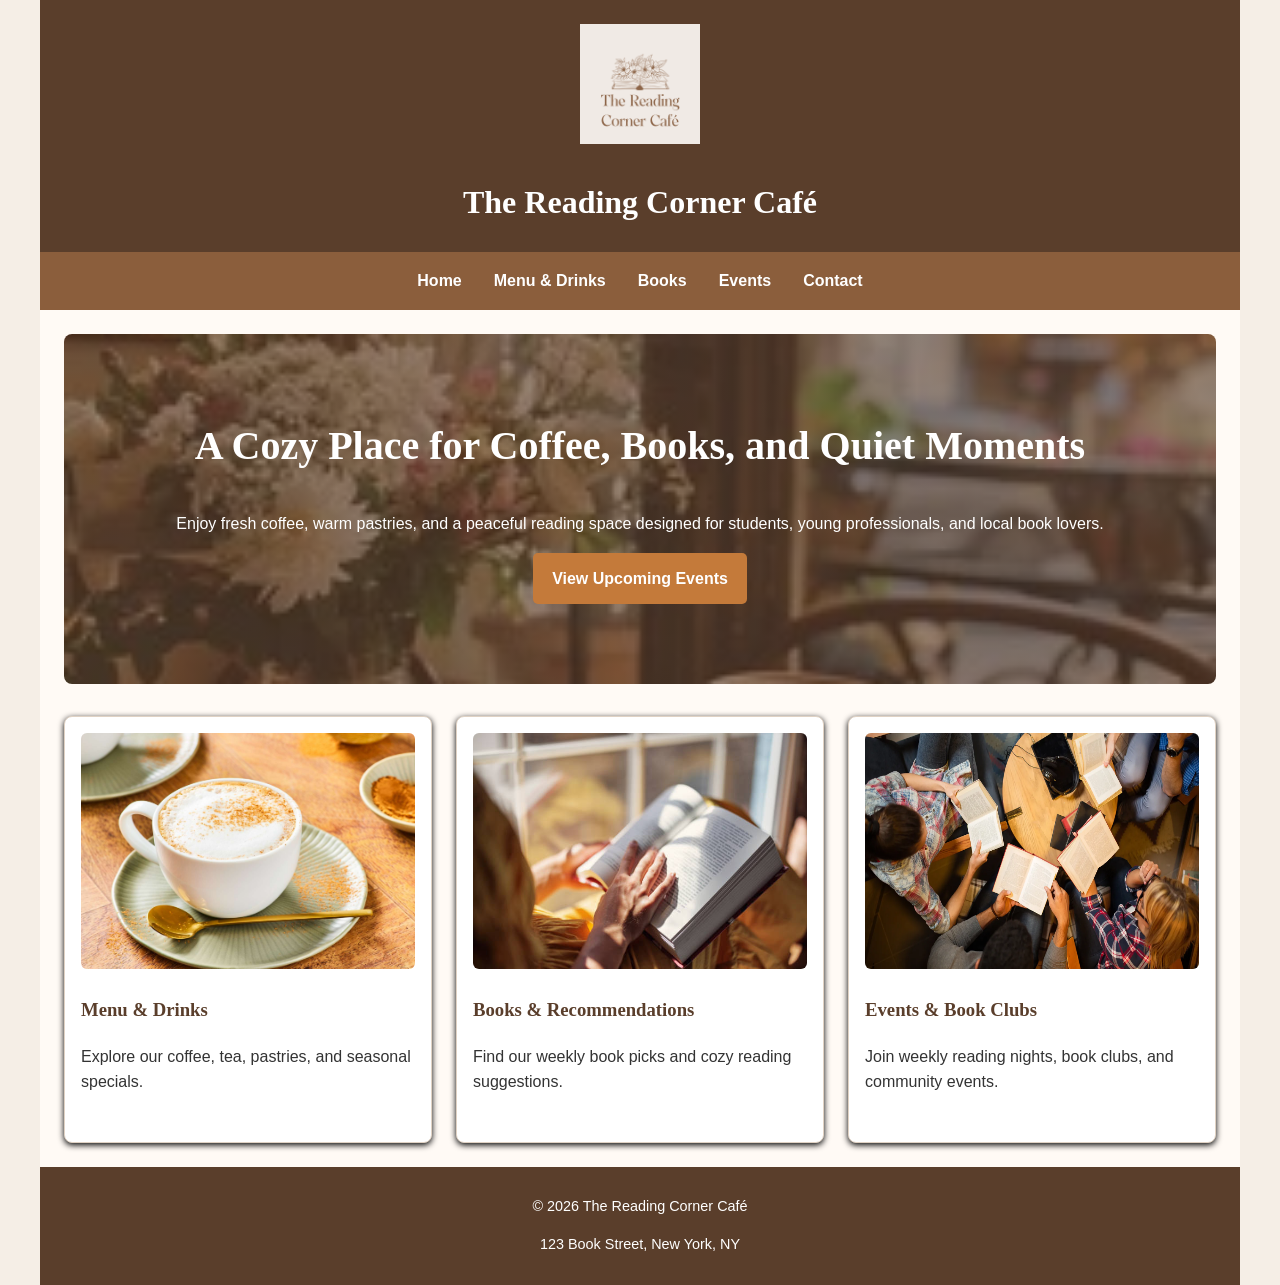
<file: index.html>
<!DOCTYPE html>
<html lang="en">
<head>
  <meta charset="utf-8">
  <meta name="viewport" content="width=device-width, initial-scale=1.0">
  <title>The Reading Corner Café :: Home</title>
  <link rel="stylesheet" href="style.css">
  <link rel="icon" href="images/favicon.png">
</head>
<body>
  <div id="wrapper">
    <header>
      <a href="index.html">
        <img src="images/logo.png" alt="The Reading Corner Café logo" class="logo">
      </a>
      <h1>The Reading Corner Café</h1>
    </header>
    <nav>
      <ul>
        <li><a href="index.html">Home</a></li>
        <li><a href="menu.html">Menu & Drinks</a></li>
        <li><a href="books.html">Books</a></li>
        <li><a href="events.html">Events</a></li>
        <li><a href="contact.html">Contact</a></li>
      </ul>
    </nav>

    <main>
      <section class="hero">
        <h2>A Cozy Place for Coffee, Books, and Quiet Moments</h2>
        <p>Enjoy fresh coffee, warm pastries, and a peaceful reading space designed for students, young professionals, and local book lovers.</p>
        <a href="events.html" class="button">View Upcoming Events</a>
      </section>
      <section class="cards">
        <div class="card">
          <img src="images/coffee.jpg" alt="A cup of coffee on a table">
          <h3>Menu & Drinks</h3>
          <p>Explore our coffee, tea, pastries, and seasonal specials.</p>
        </div>

        <div class="card">
          <img src="images/books.jpg" alt="Books on a café table">
          <h3>Books & Recommendations</h3>
          <p>Find our weekly book picks and cozy reading suggestions.</p>
        </div>

        <div class="card">
          <img src="images/event.jpg" alt="People reading books together">
          <h3>Events & Book Clubs</h3>
          <p>Join weekly reading nights, book clubs, and community events.</p>
        </div>
      </section>
    </main>
    <footer>
      <p>&copy; 2026 The Reading Corner Café</p>
      <p>123 Book Street, New York, NY</p>
    </footer>
  </div>
</body>
</html>
</file>
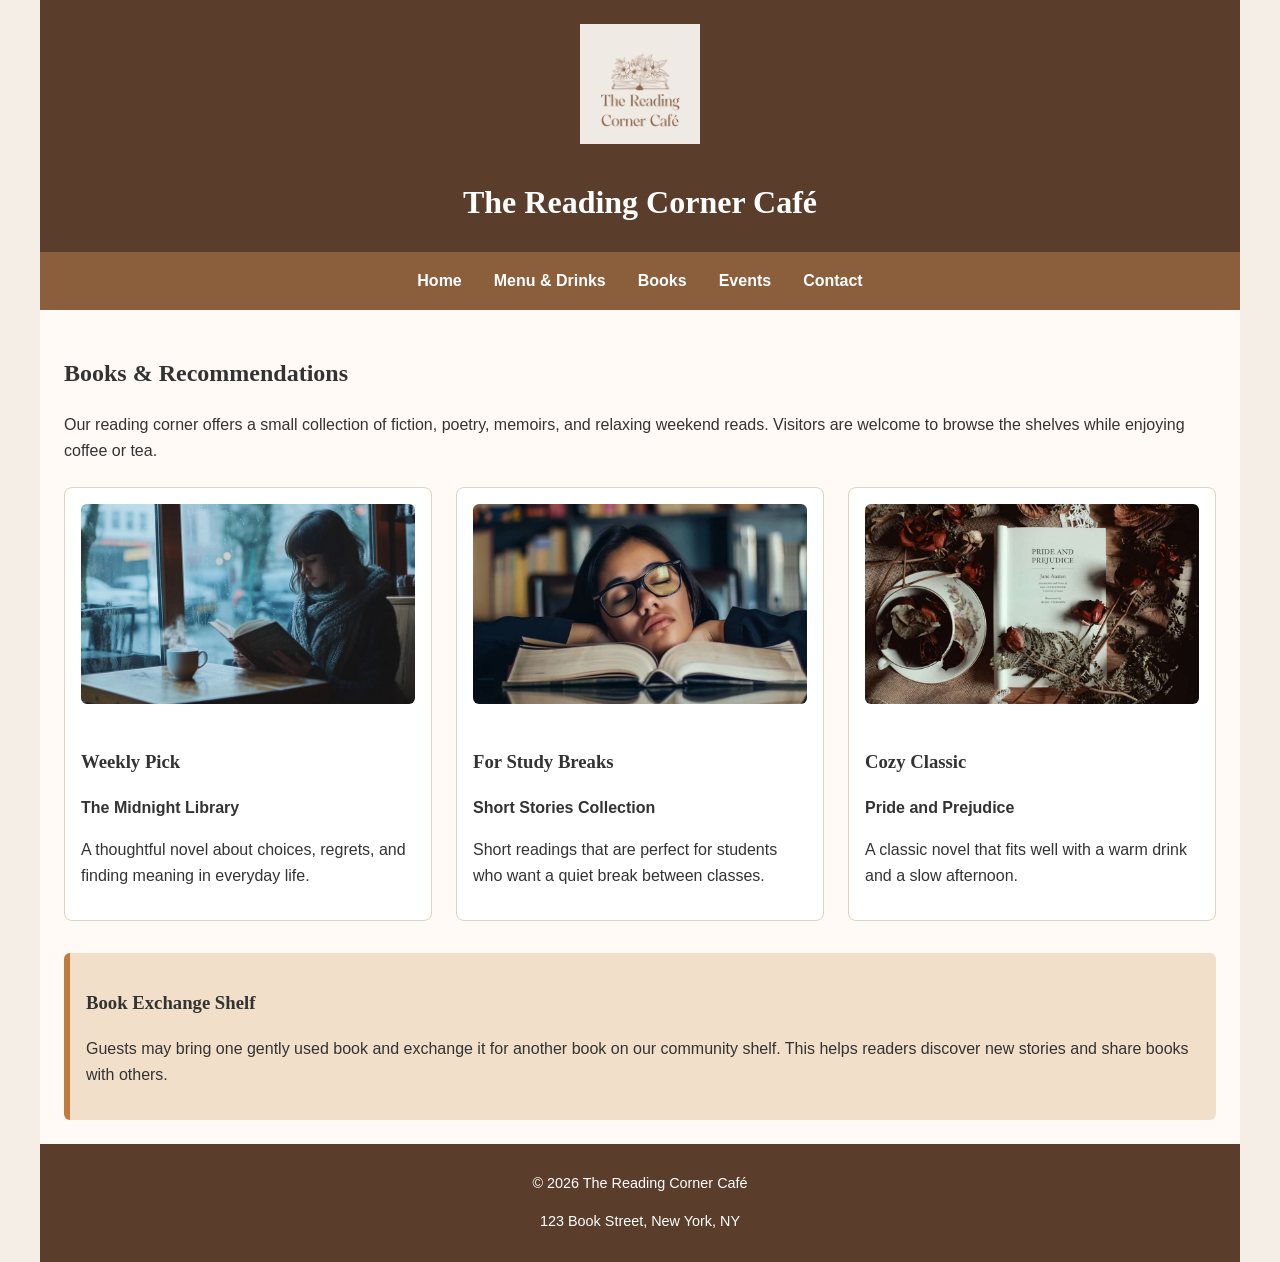
<file: books.html>
<!DOCTYPE html>
<html lang="en">
<head>
  <meta charset="utf-8">
  <meta name="viewport" content="width=device-width, initial-scale=1.0">
  <title>The Reading Corner Café :: Books</title>
  <link rel="stylesheet" href="style.css">
  <link rel="icon" href="images/favicon.png">
</head>
<body>
  <div id="wrapper">

    <header>
      <a href="index.html">
        <img src="images/logo.png" alt="The Reading Corner Café logo" class="logo">
      </a>
      <h1>The Reading Corner Café</h1>
    </header>
    <nav>
      <ul>
        <li><a href="index.html">Home</a></li>
        <li><a href="menu.html">Menu & Drinks</a></li>
        <li><a href="books.html">Books</a></li>
        <li><a href="events.html">Events</a></li>
        <li><a href="contact.html">Contact</a></li>
      </ul>
    </nav>

    <main>
      <h2>Books & Recommendations</h2>
      <p>
        Our reading corner offers a small collection of fiction, poetry, memoirs, and relaxing weekend reads. Visitors are welcome to browse the shelves while enjoying coffee or tea.
      </p>
      <section class="content-grid">
        <div>
          <img src="images/WeeklyPick.jpg" alt="WeeklyPick">
          <h3>Weekly Pick</h3>
          <p><strong>The Midnight Library</strong></p>
          <p>A thoughtful novel about choices, regrets, and finding meaning in everyday life.</p>
        </div>
        <div>
          <img src="images/ForStudyBreaks.jpg" alt="ForStudyBreaks">
          <h3>For Study Breaks</h3>
          <p><strong>Short Stories Collection</strong></p>
          <p>Short readings that are perfect for students who want a quiet break between classes.</p>
        </div>
        <div>
          <img src="images/CozyClassic.jpg" alt="CozyClassic">
          <h3>Cozy Classic</h3>
          <p><strong>Pride and Prejudice</strong></p>
          <p>A classic novel that fits well with a warm drink and a slow afternoon.</p>
        </div>
      </section>
      <section class="highlight">
        <h3>Book Exchange Shelf</h3>
        <p>
          Guests may bring one gently used book and exchange it for another book on our community shelf. This helps readers discover new stories and share books with others.
        </p>
      </section>
    </main>
    <footer>
      <p>&copy; 2026 The Reading Corner Café</p>
      <p>123 Book Street, New York, NY</p>
    </footer>
  </div>
</body>
</html>
</file>
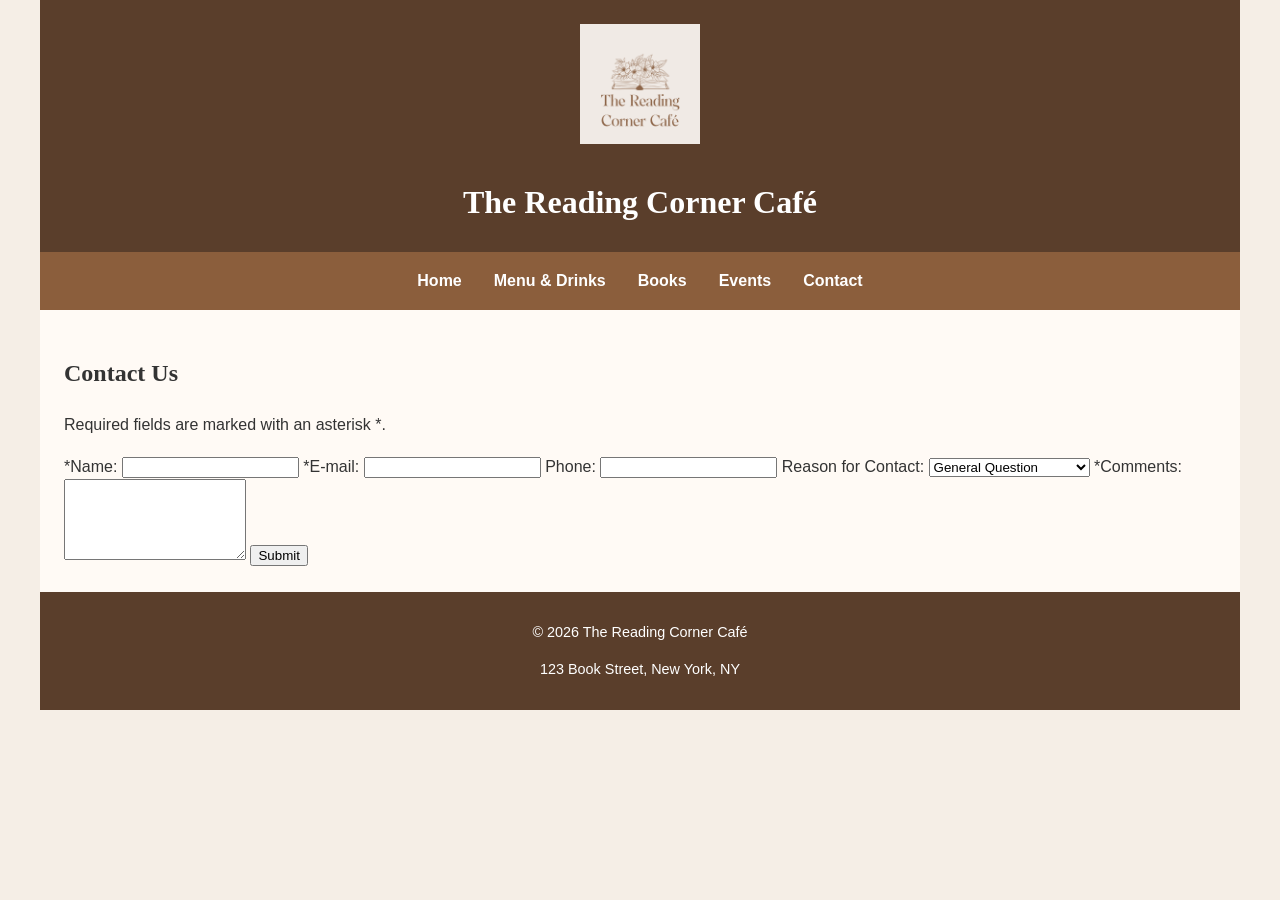
<file: contact.html>
<!DOCTYPE html>
<html lang="en">
<head>
  <meta charset="utf-8">
  <meta name="viewport" content="width=device-width, initial-scale=1.0">
  <title>The Reading Corner Café :: Contact</title>
  <link rel="stylesheet" href="style.css">
  <link rel="icon" href="images/favicon.png">
</head>
<body>
  <div id="wrapper">
    <header>
      <a href="index.html">
        <img src="images/logo.png" alt="The Reading Corner Café logo" class="logo">
      </a>
      <h1>The Reading Corner Café</h1>
    </header>
    <nav>
      <ul>
        <li><a href="index.html">Home</a></li>
        <li><a href="menu.html">Menu & Drinks</a></li>
        <li><a href="books.html">Books</a></li>
        <li><a href="events.html">Events</a></li>
        <li><a href="contact.html">Contact</a></li>
      </ul>
    </nav>
    
    <main>
      <h2>Contact Us</h2>
      <p>Required fields are marked with an asterisk *.</p>
      <form method="post" action="thankyou.html">
        <label for="myName">*Name:</label>
        <input type="text" id="myName" name="myName" required>

        <label for="myEmail">*E-mail:</label>
        <input type="email" id="myEmail" name="myEmail" required>

        <label for="myPhone">Phone:</label>
        <input type="tel" id="myPhone" name="myPhone" maxlength="12">

        <label for="myReason">Reason for Contact:</label>
        <select id="myReason" name="myReason">
          <option value="general">General Question</option>
          <option value="event">Event Reservation</option>
          <option value="menu">Menu Question</option>
          <option value="book">Book Recommendation</option>
        </select>
        <label for="myComments">*Comments:</label>
        <textarea id="myComments" name="myComments" rows="5" maxlength="1200" required></textarea>
        <input type="submit" value="Submit">
      </form>
    </main>
    <footer>
      <p>&copy; 2026 The Reading Corner Café</p>
      <p>123 Book Street, New York, NY</p>
    </footer>
  </div>
</body>
</html>
</file>
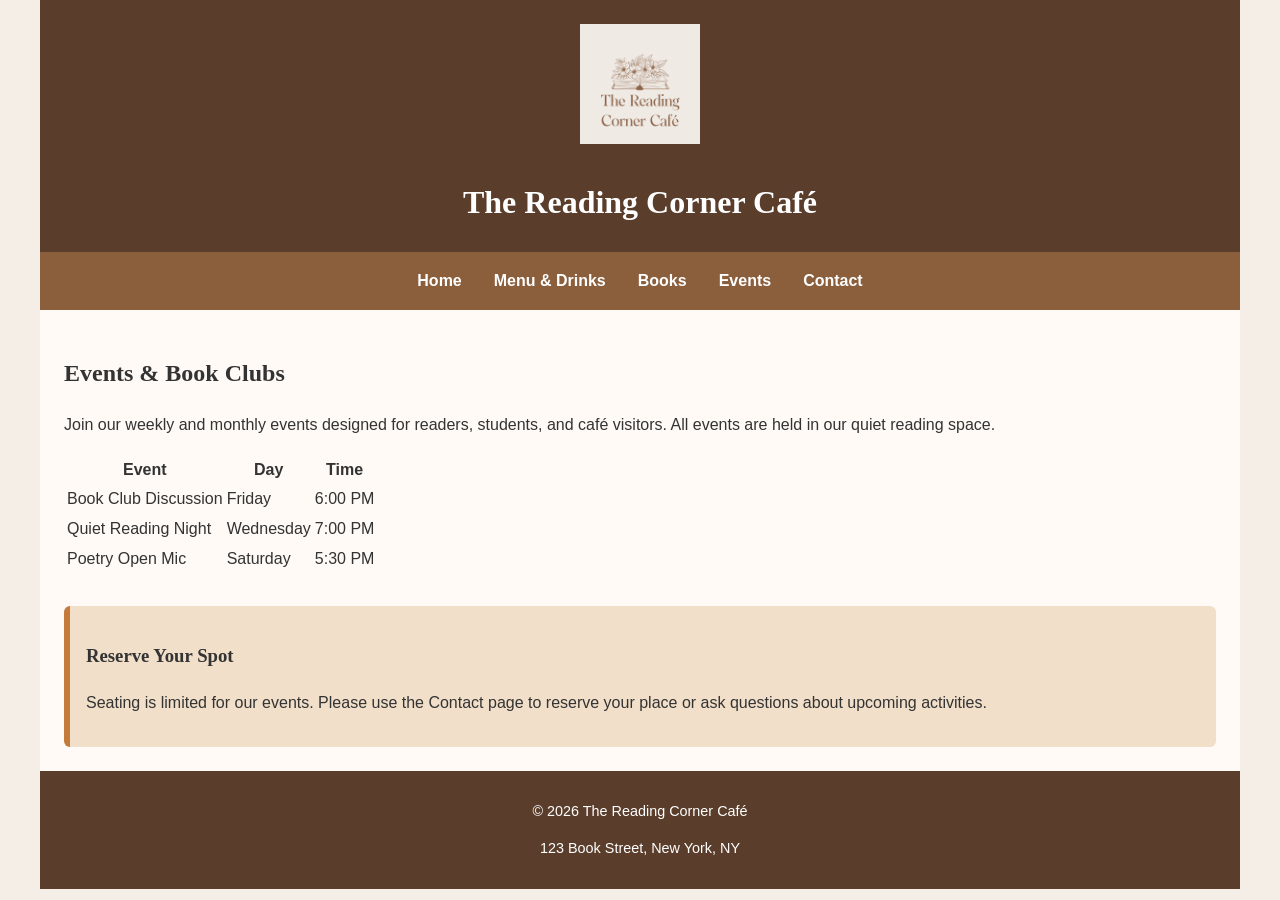
<file: events.html>
<!DOCTYPE html>
<html lang="en">
<head>
  <meta charset="utf-8">
  <meta name="viewport" content="width=device-width, initial-scale=1.0">
  <title>The Reading Corner Café :: Events</title>
  <link rel="stylesheet" href="style.css">
  <link rel="icon" href="images/favicon.png">
</head>
<body>
  <div id="wrapper">
    <header>
      <a href="index.html">
        <img src="images/logo.png" alt="The Reading Corner Café logo" class="logo">
      </a>
      <h1>The Reading Corner Café</h1>
    </header>
    <nav>
      <ul>
        <li><a href="index.html">Home</a></li>
        <li><a href="menu.html">Menu & Drinks</a></li>
        <li><a href="books.html">Books</a></li>
        <li><a href="events.html">Events</a></li>
        <li><a href="contact.html">Contact</a></li>
      </ul>
    </nav>

    <main>
      <h2>Events & Book Clubs</h2>
      <p>
        Join our weekly and monthly events designed for readers, students, and café visitors. All events are held in our quiet reading space.
      </p>
      <table>
        <tr>
          <th>Event</th>
          <th>Day</th>
          <th>Time</th>
        </tr>
        <tr>
          <td>Book Club Discussion</td>
          <td>Friday</td>
          <td>6:00 PM</td>
        </tr>
        <tr>
          <td>Quiet Reading Night</td>
          <td>Wednesday</td>
          <td>7:00 PM</td>
        </tr>
        <tr>
          <td>Poetry Open Mic</td>
          <td>Saturday</td>
          <td>5:30 PM</td>
        </tr>
      </table>
      <section class="highlight">
        <h3>Reserve Your Spot</h3>
        <p>
          Seating is limited for our events. Please use the Contact page to reserve your place or ask questions about upcoming activities.
        </p>
      </section>
    </main>
    <footer>
      <p>&copy; 2026 The Reading Corner Café</p>
      <p>123 Book Street, New York, NY</p>
    </footer>
  </div>
</body>
</html>
</file>
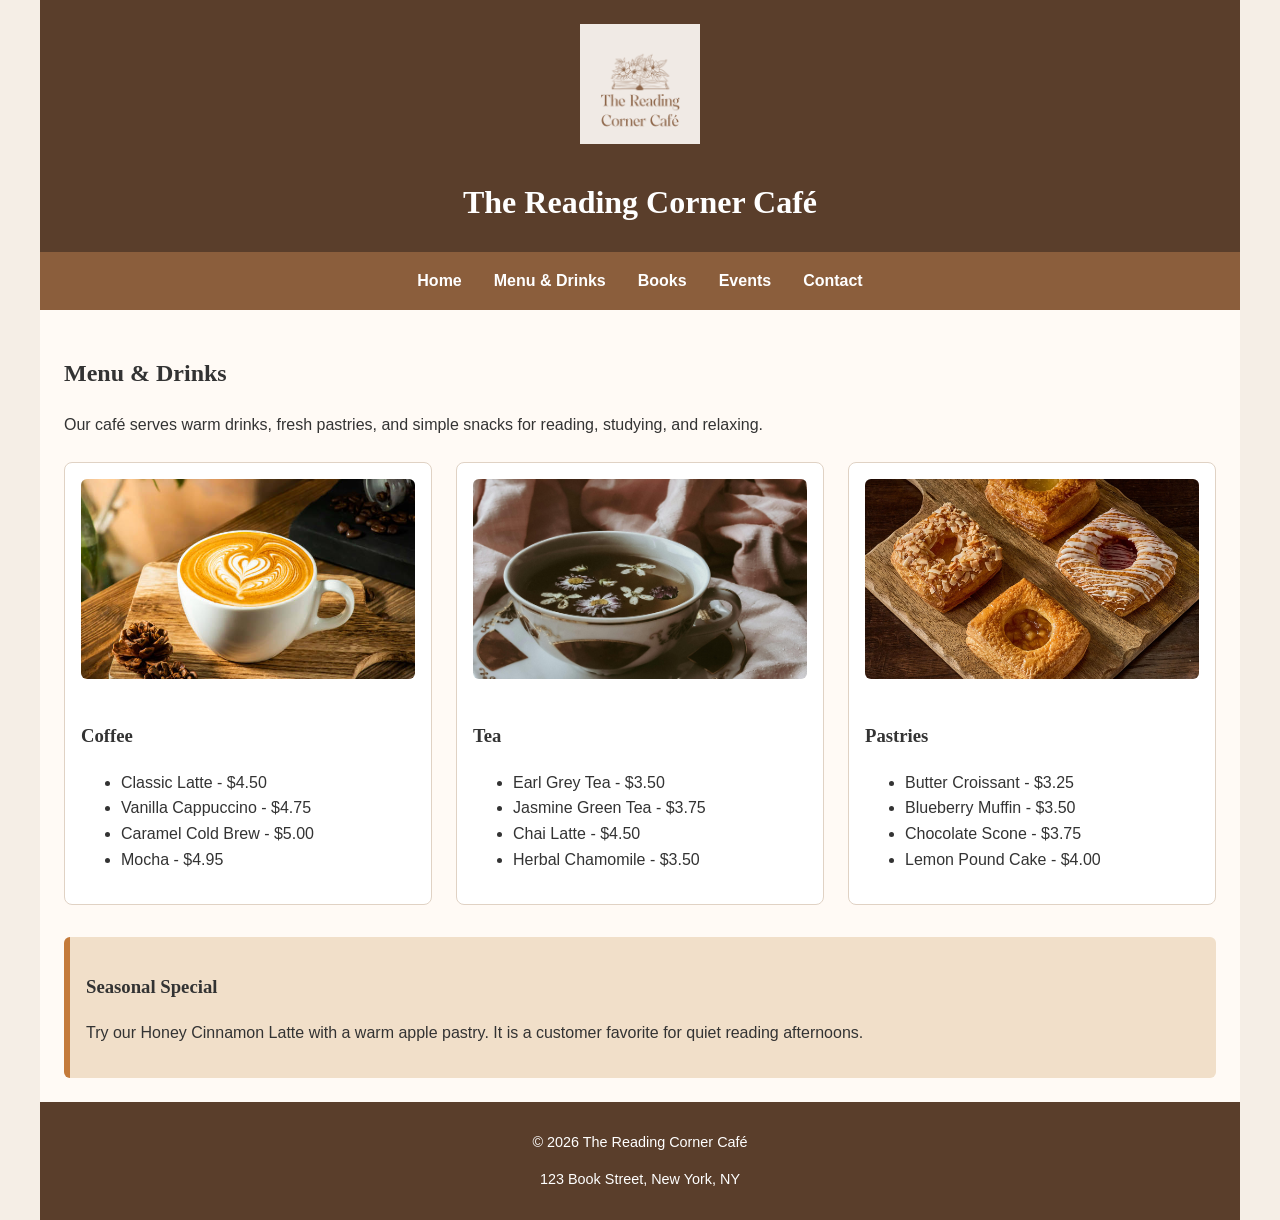
<file: menu.html>
<!DOCTYPE html>
<html lang="en">
<head>
  <meta charset="utf-8">
  <meta name="viewport" content="width=device-width, initial-scale=1.0">
  <title>The Reading Corner Café :: Menu & Drinks</title>
  <link rel="stylesheet" href="style.css">
  <link rel="icon" href="images/favicon.png">
</head>
<body>
  <div id="wrapper">
    <header>
      <a href="index.html">
        <img src="images/logo.png" alt="The Reading Corner Café logo" class="logo">
      </a>
      <h1>The Reading Corner Café</h1>
    </header>
    <nav>
      <ul>
        <li><a href="index.html">Home</a></li>
        <li><a href="menu.html">Menu & Drinks</a></li>
        <li><a href="books.html">Books</a></li>
        <li><a href="events.html">Events</a></li>
        <li><a href="contact.html">Contact</a></li>
      </ul>
    </nav>
    <main>
      <h2>Menu & Drinks</h2>
      <p>Our café serves warm drinks, fresh pastries, and simple snacks for reading, studying, and relaxing.</p>
      <section class="content-grid">
        <div>
          <img src="images/coffee-menu.jpg" alt="coffee-menu">
          <h3>Coffee</h3>
          <ul>
            <li>Classic Latte - $4.50</li>
            <li>Vanilla Cappuccino - $4.75</li>
            <li>Caramel Cold Brew - $5.00</li>
            <li>Mocha - $4.95</li>
          </ul>
        </div>
        <div>
          <img src="images/tea.jpg" alt="tea">
          <h3>Tea</h3>
          <ul>
            <li>Earl Grey Tea - $3.50</li>
            <li>Jasmine Green Tea - $3.75</li>
            <li>Chai Latte - $4.50</li>
            <li>Herbal Chamomile - $3.50</li>
          </ul>
        </div>
        <div>
          <img src="images/pastrie.jpg" alt="pastries">
          <h3>Pastries</h3>
          <ul>
            <li>Butter Croissant - $3.25</li>
            <li>Blueberry Muffin - $3.50</li>
            <li>Chocolate Scone - $3.75</li>
            <li>Lemon Pound Cake - $4.00</li>
          </ul>
        </div>
      </section>
      <section class="highlight">
        <h3>Seasonal Special</h3>
        <p>Try our Honey Cinnamon Latte with a warm apple pastry. It is a customer favorite for quiet reading afternoons.</p>
      </section>
    </main>
    <footer>
      <p>&copy; 2026 The Reading Corner Café</p>
      <p>123 Book Street, New York, NY</p>
    </footer>
  </div>
</body>
</html>
</file>
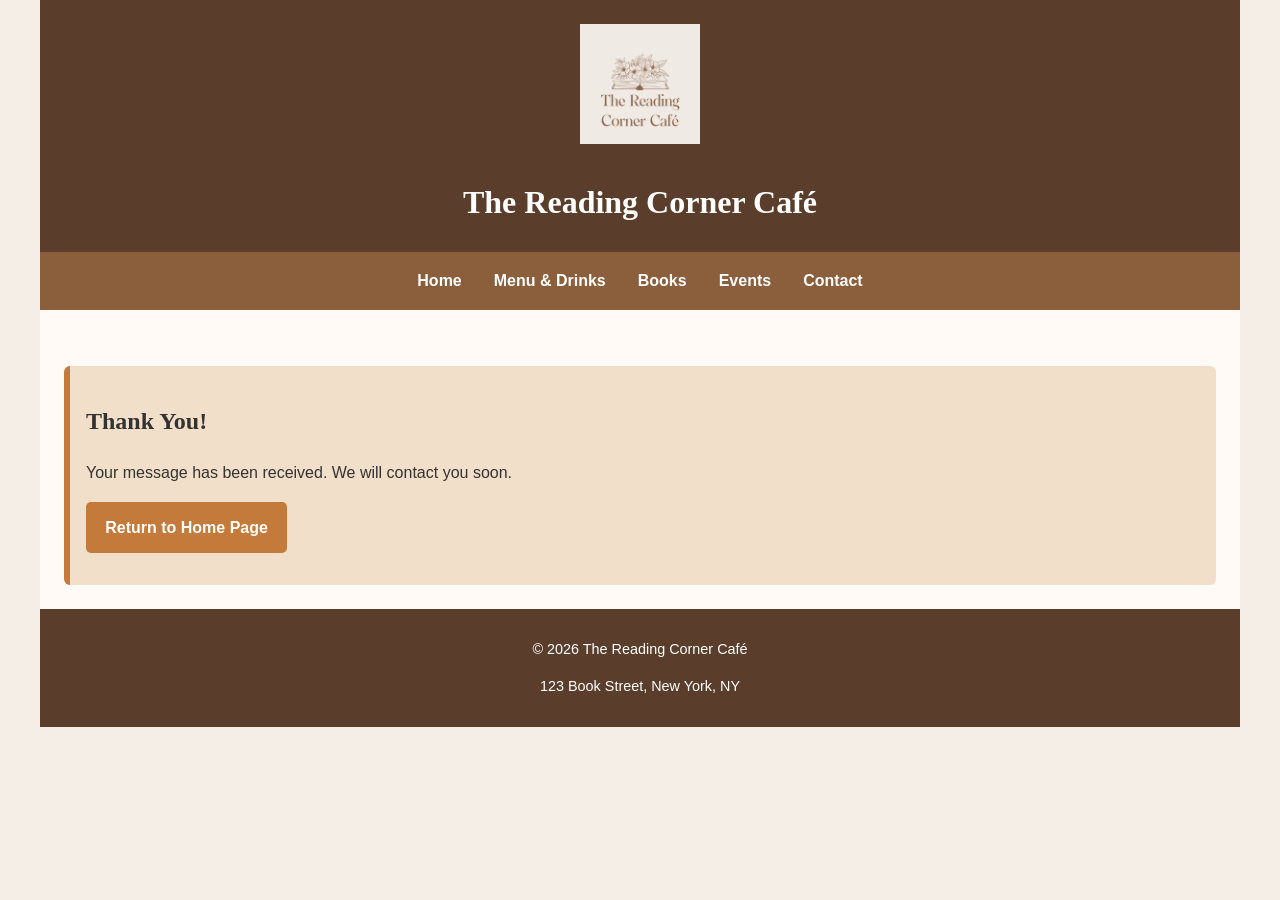
<file: thankyou.html>
<!DOCTYPE html>
<html lang="en">
<head>
  <meta charset="utf-8">
  <meta name="viewport" content="width=device-width, initial-scale=1.0">
  <title>The Reading Corner Café :: Thank You</title>
  <link rel="stylesheet" href="style.css">
  <link rel="icon" href="images/favicon.png">
</head>
<body>
  <div id="wrapper">
    <header>
      <a href="index.html">
        <img src="images/logo.png" alt="The Reading Corner Café logo" class="logo">
      </a>
      <h1>The Reading Corner Café</h1>
    </header>
    <nav>
      <ul>
        <li><a href="index.html">Home</a></li>
        <li><a href="menu.html">Menu & Drinks</a></li>
        <li><a href="books.html">Books</a></li>
        <li><a href="events.html">Events</a></li>
        <li><a href="contact.html">Contact</a></li>
      </ul>
    </nav>
    
    <main>
      <section class="highlight">
        <h2>Thank You!</h2>
        <p>Your message has been received. We will contact you soon.</p>
        <p><a href="index.html" class="button">Return to Home Page</a></p>
      </section>
    </main>
    <footer>
      <p>&copy; 2026 The Reading Corner Café</p>
      <p>123 Book Street, New York, NY</p>
    </footer>
  </div>
</body>
</html>
</file>
<file: style.css>
* {
  box-sizing: border-box;
}

body {
  margin: 0;
  background-color: #f5eee6;
  color: #333333;
  font-family: Arial, Helvetica, sans-serif;
  line-height: 1.6;
}

#wrapper {
  max-width: 1200px;
  margin: 0 auto;
  background-color: #fffaf5;
}

header {
  background-color: #5a3e2b;
  color: #ffffff;
  text-align: center;
  padding: 1.5em;

  display:flex;
  flex-direction: column;
  align-items: center;
}

.logo {
  width: 120px;
  height: auto;
}

h1, h2, h3 {
  font-family: Georgia, "Times New Roman", serif;
}

h1 {
  margin: 0.3em 0 0;
}

nav {
  background-color: #8b5e3c;
}

nav ul {
  list-style-type: none;
  margin: 0;
  padding: 0;
}

nav li {
  border-bottom: 1px solid #f5eee6;
}

nav a {
  display: block;
  color: #ffffff;
  text-decoration: none;
  text-align: center;
  padding: 1em;
  font-weight: bold;
}

nav a:hover {
  background-color: #c47a3a;
}

main {
  padding: 1.5em;
}

.hero {
  background-image: linear-gradient(rgba(90, 62, 43, 0.65), rgba(90, 62, 43, 0.65)), url(images/hero-cafe.jpg);
  background-size: cover;
  background-position: center;
  color: #ffffff;
  text-align: center;
  padding: 5em 1.5em;
  border-radius: 8px;
}

.hero h2 {
  font-size: 2em;
  margin-top: 0;
}

.button {
  display: inline-block;
  background-color: #c47a3a;
  color: #ffffff;
  padding: 0.8em 1.2em;
  text-decoration: none;
  border-radius: 5px;
  font-weight: bold;
}

.button:hover {
  background-color: #a8642f;
}

.cards {
  display: flex;
  flex-direction: column;
  gap: 1.5em;
  margin-top: 2em;
}

.card {
  background-color: #ffffff;
  border: 1px solid #e0d2c4;
  border-radius: 8px;
  padding: 1em;
  box-shadow: 0 2px 6px black;
}

.card img {
  width: 100%;
  height: 60%;
  border-radius: 6px;
}

.card h3 {
  color: #5a3e2b;
}

footer {
  background-color: #5a3e2b;
  color: #ffffff;
  text-align: center;
  padding: 1em;
  font-size: 0.9em;
}

@media (min-width: 768px) {
  header {
    display: flex;
    align-items: center;
    justify-content: center;
    gap: 1em;
  }

  nav ul {
    display: flex;
    justify-content: center;
  }

  nav li {
    border-bottom: none;
  }

  .cards {
    flex-direction: row;
  }

  .card {
    flex: 1;
  }

  .hero h2 {
    font-size: 2.5em;
  }
}

.content-grid {
  display: grid;
  grid-template-columns: 1fr;
  gap: 1.5em;
  margin-top: 1.5em;
}

.content-grid img{
  width: 100%;
  height: 200px;
  border-radius: 6px;
  margin-bottom: 1em;
  object-fit: cover;
}

.content-grid div {
  background-color: #ffffff;
  border: 1px solid #e0d2c4;
  border-radius: 8px;
  padding: 1em;
}

.highlight {
  background-color: #f1dfc9;
  border-left: 6px solid #c47a3a;
  padding: 1em;
  margin-top: 2em;
  border-radius: 6px;
}

@media (min-width: 768px) {
  .content-grid {
    grid-template-columns: repeat(3, 1fr);
  }
}
</file>
